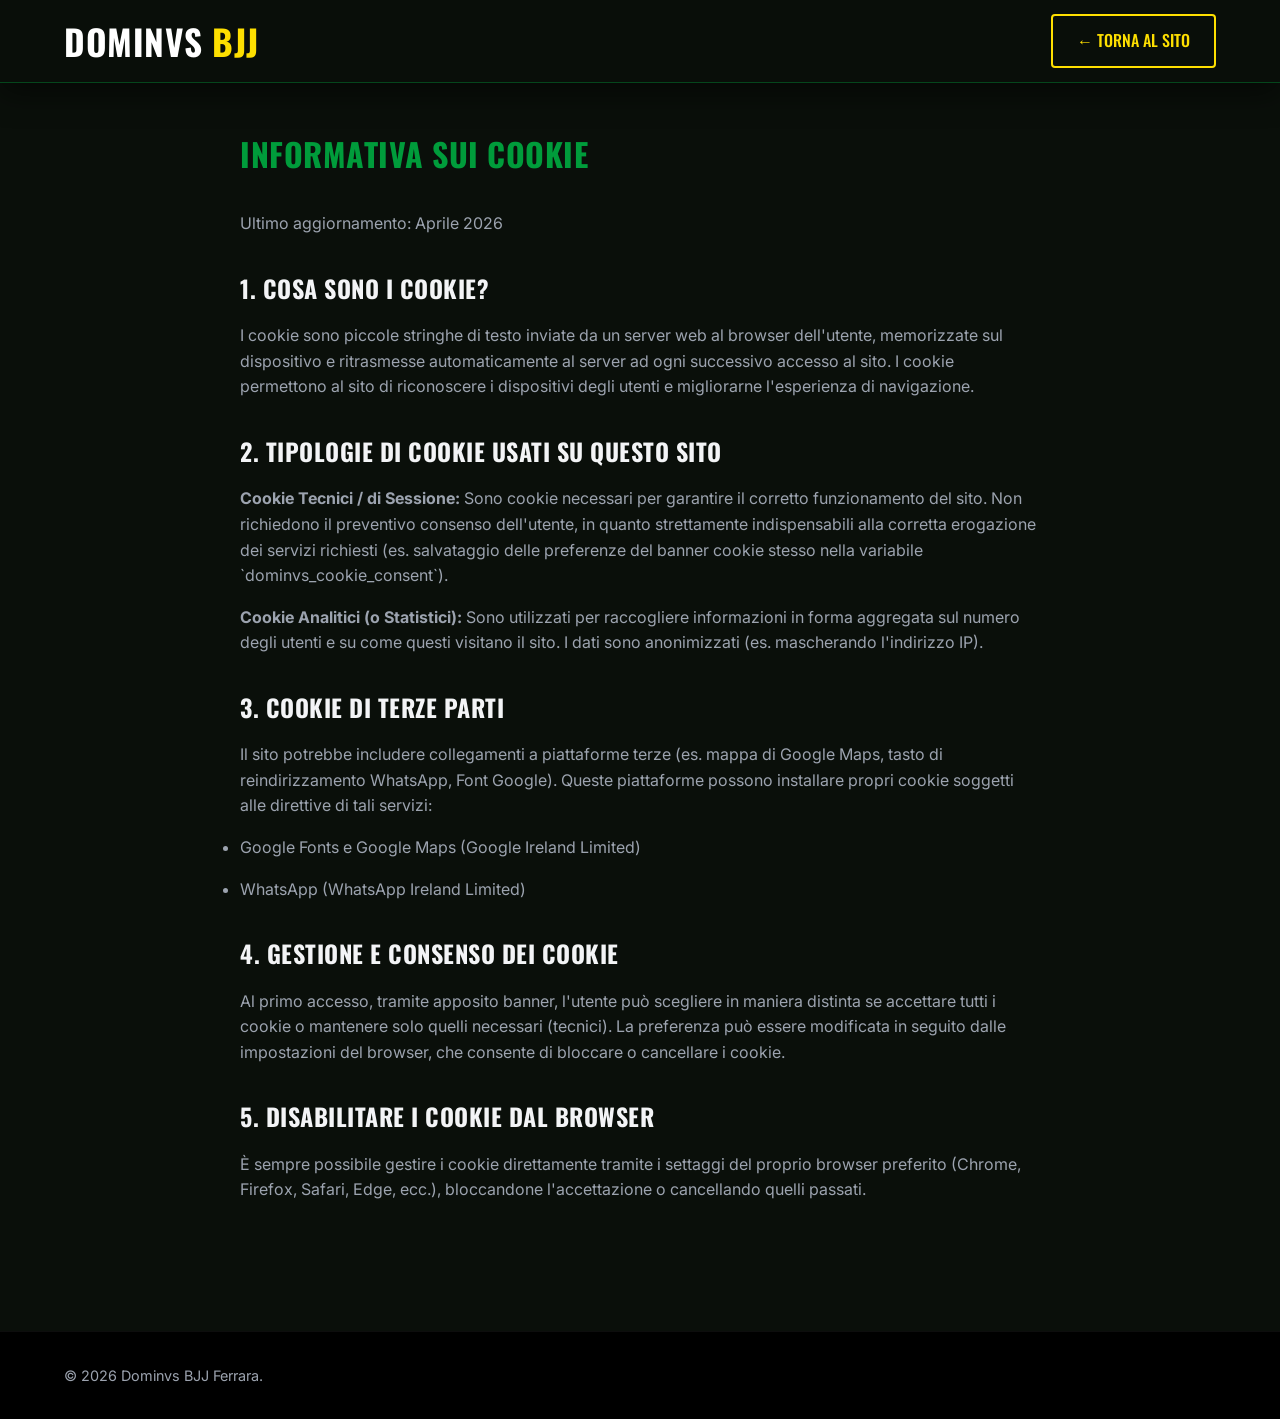
<file: cookie-policy.html>
<!DOCTYPE html>
<html lang="it">
<head>
    <meta charset="UTF-8">
    <meta name="viewport" content="width=device-width, initial-scale=1.0">
    <title>Cookie Policy | Dominvs BJJ Ferrara</title>
    <meta name="robots" content="noindex, nofollow">
    <link href="https://fonts.googleapis.com/css2?family=Inter:wght@400;500;600&family=Oswald:wght@500;700&display=swap" rel="stylesheet">
    <link rel="stylesheet" href="css/style.css">
    <style>
        .policy-content {
            padding: 8rem 0 4rem;
            max-width: 800px;
            margin: 0 auto;
        }
        .policy-content h1 {
            margin-bottom: 2rem;
            color: var(--color-accent);
        }
        .policy-content h2 {
            margin-top: 2rem;
            margin-bottom: 1rem;
            font-size: 1.5rem;
        }
        .policy-content p, .policy-content li {
            margin-bottom: 1rem;
            color: var(--color-text-muted);
        }
    </style>
</head>
<body>
    <header class="navbar scrolled">
        <div class="container nav-content">
            <a href="index.html" class="logo">DOMINVS <span>BJJ</span></a>
            <a href="index.html" class="btn btn-outline">&larr; Torna al sito</a>
        </div>
    </header>

    <div class="container policy-content">
        <h1>Informativa sui Cookie</h1>
        <p>Ultimo aggiornamento: Aprile 2026</p>
        
        <h2>1. Cosa sono i Cookie?</h2>
        <p>I cookie sono piccole stringhe di testo inviate da un server web al browser dell'utente, memorizzate sul dispositivo e ritrasmesse automaticamente al server ad ogni successivo accesso al sito. I cookie permettono al sito di riconoscere i dispositivi degli utenti e migliorarne l'esperienza di navigazione.</p>

        <h2>2. Tipologie di Cookie usati su questo sito</h2>
        <p><strong>Cookie Tecnici / di Sessione:</strong> Sono cookie necessari per garantire il corretto funzionamento del sito. Non richiedono il preventivo consenso dell'utente, in quanto strettamente indispensabili alla corretta erogazione dei servizi richiesti (es. salvataggio delle preferenze del banner cookie stesso nella variabile `dominvs_cookie_consent`).</p>
        
        <p><strong>Cookie Analitici (o Statistici):</strong> Sono utilizzati per raccogliere informazioni in forma aggregata sul numero degli utenti e su come questi visitano il sito. I dati sono anonimizzati (es. mascherando l'indirizzo IP).</p>

        <h2>3. Cookie di Terze Parti</h2>
        <p>Il sito potrebbe includere collegamenti a piattaforme terze (es. mappa di Google Maps, tasto di reindirizzamento WhatsApp, Font Google). Queste piattaforme possono installare propri cookie soggetti alle direttive di tali servizi:</p>
        <ul>
            <li>Google Fonts e Google Maps (Google Ireland Limited)</li>
            <li>WhatsApp (WhatsApp Ireland Limited)</li>
        </ul>

        <h2>4. Gestione e Consenso dei Cookie</h2>
        <p>Al primo accesso, tramite apposito banner, l'utente può scegliere in maniera distinta se accettare tutti i cookie o mantenere solo quelli necessari (tecnici). La preferenza può essere modificata in seguito dalle impostazioni del browser, che consente di bloccare o cancellare i cookie.</p>

        <h2>5. Disabilitare i Cookie dal Browser</h2>
        <p>È sempre possibile gestire i cookie direttamente tramite i settaggi del proprio browser preferito (Chrome, Firefox, Safari, Edge, ecc.), bloccandone l'accettazione o cancellando quelli passati.</p>
    </div>

    <footer class="footer mt-5">
        <div class="container">
            <div class="footer-bottom">
                <p>&copy; 2026 Dominvs BJJ Ferrara.</p>
            </div>
        </div>
    </footer>
</body>
</html>
</file>
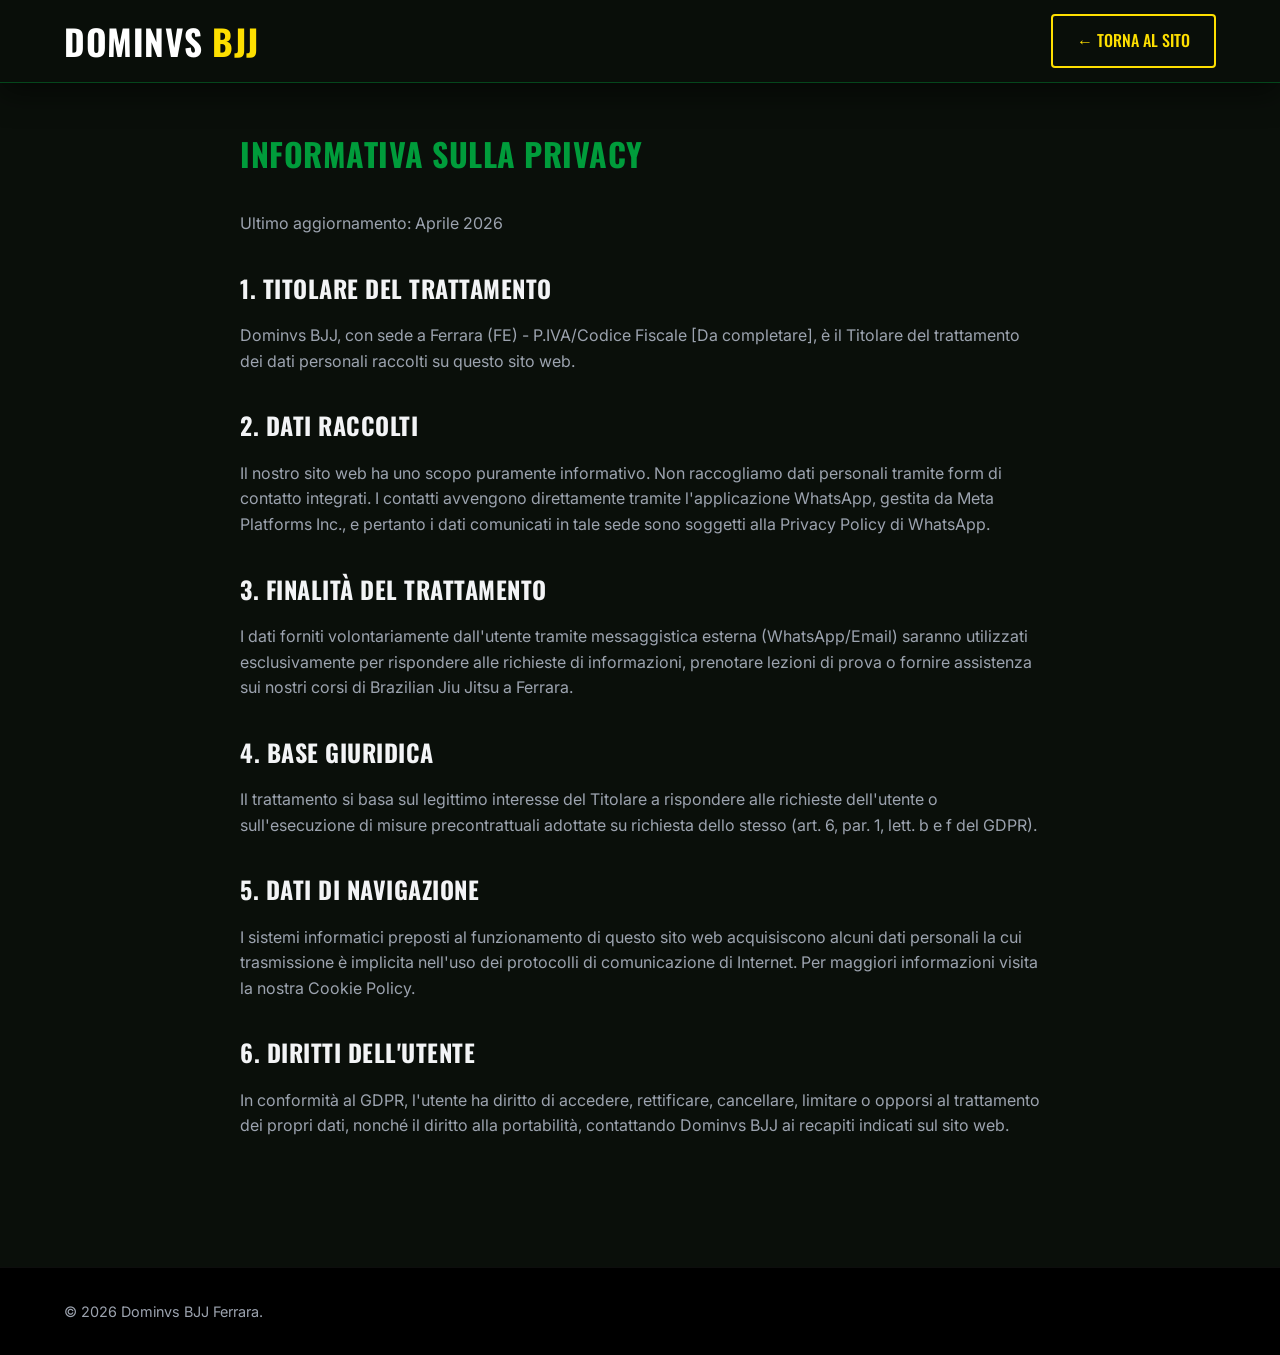
<file: privacy-policy.html>
<!DOCTYPE html>
<html lang="it">
<head>
    <meta charset="UTF-8">
    <meta name="viewport" content="width=device-width, initial-scale=1.0">
    <title>Privacy Policy | Dominvs BJJ Ferrara</title>
    <meta name="robots" content="noindex, nofollow">
    <link href="https://fonts.googleapis.com/css2?family=Inter:wght@400;500;600&family=Oswald:wght@500;700&display=swap" rel="stylesheet">
    <link rel="stylesheet" href="css/style.css">
    <style>
        .policy-content {
            padding: 8rem 0 4rem;
            max-width: 800px;
            margin: 0 auto;
        }
        .policy-content h1 {
            margin-bottom: 2rem;
            color: var(--color-accent);
        }
        .policy-content h2 {
            margin-top: 2rem;
            margin-bottom: 1rem;
            font-size: 1.5rem;
        }
        .policy-content p, .policy-content li {
            margin-bottom: 1rem;
            color: var(--color-text-muted);
        }
    </style>
</head>
<body>
    <header class="navbar scrolled">
        <div class="container nav-content">
            <a href="index.html" class="logo">DOMINVS <span>BJJ</span></a>
            <a href="index.html" class="btn btn-outline">&larr; Torna al sito</a>
        </div>
    </header>

    <div class="container policy-content">
        <h1>Informativa sulla Privacy</h1>
        <p>Ultimo aggiornamento: Aprile 2026</p>
        
        <h2>1. Titolare del Trattamento</h2>
        <p>Dominvs BJJ, con sede a Ferrara (FE) - P.IVA/Codice Fiscale [Da completare], è il Titolare del trattamento dei dati personali raccolti su questo sito web.</p>
        
        <h2>2. Dati Raccolti</h2>
        <p>Il nostro sito web ha uno scopo puramente informativo. Non raccogliamo dati personali tramite form di contatto integrati. I contatti avvengono direttamente tramite l'applicazione WhatsApp, gestita da Meta Platforms Inc., e pertanto i dati comunicati in tale sede sono soggetti alla Privacy Policy di WhatsApp.</p>
        
        <h2>3. Finalità del Trattamento</h2>
        <p>I dati forniti volontariamente dall'utente tramite messaggistica esterna (WhatsApp/Email) saranno utilizzati esclusivamente per rispondere alle richieste di informazioni, prenotare lezioni di prova o fornire assistenza sui nostri corsi di Brazilian Jiu Jitsu a Ferrara.</p>
        
        <h2>4. Base Giuridica</h2>
        <p>Il trattamento si basa sul legittimo interesse del Titolare a rispondere alle richieste dell'utente o sull'esecuzione di misure precontrattuali adottate su richiesta dello stesso (art. 6, par. 1, lett. b e f del GDPR).</p>
        
        <h2>5. Dati di Navigazione</h2>
        <p>I sistemi informatici preposti al funzionamento di questo sito web acquisiscono alcuni dati personali la cui trasmissione è implicita nell'uso dei protocolli di comunicazione di Internet. Per maggiori informazioni visita la nostra <a href="cookie-policy.html">Cookie Policy</a>.</p>
        
        <h2>6. Diritti dell'Utente</h2>
        <p>In conformità al GDPR, l'utente ha diritto di accedere, rettificare, cancellare, limitare o opporsi al trattamento dei propri dati, nonché il diritto alla portabilità, contattando Dominvs BJJ ai recapiti indicati sul sito web.</p>
    </div>

    <footer class="footer mt-5">
        <div class="container">
            <div class="footer-bottom">
                <p>&copy; 2026 Dominvs BJJ Ferrara.</p>
            </div>
        </div>
    </footer>
</body>
</html>
</file>
<file: css/style.css>
:root {
  /* Colors - Premium Martial Arts Theme (Brazil Edition) */
  --color-bg-dark: #0a0f0a; /* Dark green tint background */
  --color-bg-surface: #121a12;
  --color-bg-surface-light: #1b261b;
  --color-text-main: #f3f4f6;
  --color-text-muted: #9ca3af;
  
  --color-accent: #009c3b; /* Brazil Green */
  --color-accent-hover: #00b043;
  --color-gold: #fedf00; /* Brazil Yellow/Gold */
  --color-blue: #002776; /* Brazil Deep Blue */
  
  --color-white: #ffffff;
  --color-black: #000000;
  
  /* Typography */
  --font-main: 'Inter', sans-serif;
  --font-heading: 'Oswald', sans-serif;
  
  /* Spacing */
  --spacing-sm: 0.5rem;
  --spacing-md: 1.5rem;
  --spacing-lg: 3rem;
  --spacing-xl: 5rem;
  
  /* Transitions */
  --transition-fast: 0.2s ease;
  --transition-normal: 0.3s cubic-bezier(0.4, 0, 0.2, 1);
  --transition-slow: 0.8s cubic-bezier(0.16, 1, 0.3, 1);
}

* {
  margin: 0;
  padding: 0;
  box-sizing: border-box;
}

html {
  scroll-behavior: smooth;
}

body {
  font-family: var(--font-main);
  background-color: var(--color-bg-dark);
  color: var(--color-text-main);
  line-height: 1.6;
  overflow-x: hidden;
}

h1, h2, h3, h4, .logo {
  font-family: var(--font-heading);
  text-transform: uppercase;
  letter-spacing: 0.5px;
}

a {
  text-decoration: none;
  color: inherit;
}

.container {
  width: 100%;
  max-width: 1200px;
  margin: 0 auto;
  padding: 0 1.5rem;
}

.text-center { text-align: center; }
.mt-2 { margin-top: 1rem; }
.mt-4 { margin-top: 2rem; }
.mt-5 { margin-top: 3rem; }

/* ==================================
   BUTTONS & CTAs
   ================================== */
.btn {
  display: inline-flex;
  align-items: center;
  justify-content: center;
  gap: 0.5rem;
  font-family: var(--font-heading);
  font-weight: 500;
  text-transform: uppercase;
  padding: 0.75rem 1.5rem;
  border-radius: 4px;
  cursor: pointer;
  transition: all var(--transition-normal);
  border: none;
  font-size: 1rem;
}

.btn-primary {
  background-color: var(--color-accent);
  color: var(--color-white);
  box-shadow: 0 4px 15px rgba(0, 156, 59, 0.3);
}

.btn-primary:hover {
  background-color: var(--color-accent-hover);
  transform: translateY(-3px);
  box-shadow: 0 8px 25px rgba(0, 176, 67, 0.4);
}

.btn-outline {
  background-color: transparent;
  color: var(--color-gold);
  border: 2px solid var(--color-gold);
}

.btn-outline:hover {
  background-color: var(--color-gold);
  color: var(--color-bg-dark);
  transform: translateY(-3px);
  box-shadow: 0 4px 15px rgba(254, 223, 0, 0.3);
}

.btn-large {
  padding: 1rem 2rem;
  font-size: 1.125rem;
}

.btn-huge {
  padding: 1.25rem 2.5rem;
  font-size: 1.3rem;
  border-radius: 50px;
}

/* ==================================
   NAVBAR
   ================================== */
.navbar {
  position: fixed;
  top: 0;
  left: 0;
  width: 100%;
  z-index: 1000;
  padding: 1.5rem 0;
  transition: all 0.4s cubic-bezier(0.4, 0, 0.2, 1);
  background: transparent;
}

.navbar.scrolled {
  background: rgba(10, 15, 10, 0.85); /* Effetto glass */
  backdrop-filter: blur(12px);
  -webkit-backdrop-filter: blur(12px);
  padding: 0.8rem 0;
  box-shadow: 0 10px 30px rgba(0, 0, 0, 0.5);
  border-bottom: 1px solid rgba(0, 156, 59, 0.4);
}

.nav-content {
  display: flex;
  justify-content: space-between;
  align-items: center;
}

.logo {
  font-size: 2.2rem;
  font-weight: 700;
  color: var(--color-white);
  position: relative;
  z-index: 1010;
}

.logo span {
  color: var(--color-gold);
}

.logo-img {
  width: 45px;
  height: 45px;
  object-fit: cover;
  flex-shrink: 0;
  margin-right: 12px;
  border-radius: 50%;
  border: 2px solid var(--color-gold);
}

.logo-img-large {
  width: 100px;
  height: 100px;
  object-fit: cover;
  flex-shrink: 0;
  margin-bottom: 20px;
  border-radius: 50%;
  border: 3px solid var(--color-gold);
}

.d-flex { display: flex; }
.align-items-center { align-items: center; }

.nav-right {
  display: flex;
  align-items: center;
}

.nav-links {
  display: flex;
  gap: 2rem;
  align-items: center;
  margin-right: 2rem;
}

.nav-link {
  font-weight: 500;
  font-size: 1.05rem;
  position: relative;
  transition: color var(--transition-fast);
}

.nav-link::after {
  content: '';
  position: absolute;
  bottom: -4px;
  left: 0;
  width: 0%;
  height: 2px;
  background-color: var(--color-gold);
  transition: width var(--transition-normal);
  border-radius: 2px;
}

.nav-link:hover {
  color: var(--color-white);
}

.nav-link:hover::after {
  width: 100%;
}

.menu-toggle {
  display: none;
  background: transparent;
  border: none;
  color: var(--color-white);
  cursor: pointer;
  z-index: 1010;
  width: 30px;
  height: 24px;
  position: relative;
}

/* Hamburger Animato */
.hamburger, .hamburger::before, .hamburger::after {
  display: block;
  width: 100%;
  height: 2px;
  background-color: var(--color-white);
  position: absolute;
  transition: transform 0.3s ease, top 0.3s ease, background-color 0.3s ease;
  border-radius: 2px;
}

.hamburger {
  top: 50%;
  transform: translateY(-50%);
}

.hamburger::before {
  content: '';
  top: -8px;
}

.hamburger::after {
  content: '';
  top: 8px;
}

.menu-toggle.active .hamburger {
  background-color: transparent;
}

.menu-toggle.active .hamburger::before {
  top: 0;
  transform: rotate(45deg);
}

.menu-toggle.active .hamburger::after {
  top: 0;
  transform: rotate(-45deg);
}

.btn-nav {
  padding: 0.6rem 1.4rem;
  background: linear-gradient(135deg, #25D366, #128C7E);
  color: white;
  border-radius: 50px;
  font-family: var(--font-heading);
  text-transform: uppercase;
  font-size: 0.95rem;
  letter-spacing: 0.5px;
  margin-left: 1rem;
  border: none;
  box-shadow: 0 4px 15px rgba(37, 211, 102, 0.3);
}

.btn-nav:hover {
  transform: translateY(-2px) scale(1.02);
  box-shadow: 0 6px 20px rgba(37, 211, 102, 0.4);
}

/* Elementi Solo Mobile nascosti di default */
.nav-overlay {
  display: none;
}
.nav-header-mobile {
  display: none;
}
.nav-mobile-cta {
  display: none;
}

/* ==================================
   HERO SECTION
   ================================== */
.hero {
  position: relative;
  height: 100vh;
  min-height: 600px;
  display: flex;
  align-items: center;
  justify-content: center;
  text-align: center;
  padding-top: 5rem;
  overflow: hidden;
}

.hero-bg {
  position: absolute;
  top: 0;
  left: 0;
  width: 100%;
  height: 100%;
  background-size: cover;
  background-position: center;
  z-index: -2;
  transform: scale(1.05);
  animation: bgZoom 20s infinite alternate linear;
  background-color: #002776; /* Dark blue fallback */
}

@keyframes bgZoom {
  0% { transform: scale(1.05); }
  100% { transform: scale(1.15); }
}

.hero-overlay {
  position: absolute;
  top: 0;
  left: 0;
  width: 100%;
  height: 100%;
  background: linear-gradient(0deg, var(--color-bg-dark) 0%, rgba(0, 39, 118, 0.5) 50%, rgba(10, 15, 10, 0.8) 100%);
  z-index: -1;
}

.badge {
  display: inline-block;
  background: rgba(254, 223, 0, 0.15);
  color: var(--color-gold);
  padding: 0.3rem 1rem;
  border-radius: 50px;
  border: 1px solid rgba(254, 223, 0, 0.4);
  font-size: 0.85rem;
  font-weight: 600;
  text-transform: uppercase;
  letter-spacing: 1px;
  margin-bottom: 1.5rem;
}

.hero-title {
  font-size: clamp(3rem, 6vw, 5rem);
  line-height: 1.1;
  margin-bottom: 1.5rem;
  text-shadow: 0 4px 20px rgba(0,0,0,0.7);
  color: var(--color-white);
}

.hero-subtitle {
  font-size: clamp(1.1rem, 2vw, 1.3rem);
  color: #e5e7eb;
  max-width: 600px;
  margin: 0 auto 2.5rem;
}

.hero-cta {
  display: flex;
  gap: 1rem;
  justify-content: center;
  flex-wrap: wrap;
}

/* ==================================
   FEATURES (Perché Noi)
   ================================== */
.features {
  padding: var(--spacing-xl) 0;
}

.section-title {
  font-size: 2.5rem;
  margin-bottom: 1rem;
}

.section-subtitle {
  display: block;
  color: var(--color-gold);
  font-weight: 600;
  text-transform: uppercase;
  font-family: var(--font-heading);
  letter-spacing: 2px;
  margin-bottom: 0.5rem;
}

.section-description {
  color: var(--color-text-muted);
  max-width: 600px;
  margin: 0 auto var(--spacing-lg);
}

.grid {
  display: grid;
  gap: 2rem;
}

.features-grid {
  grid-template-columns: repeat(auto-fit, minmax(250px, 1fr));
  margin-top: var(--spacing-lg);
}

.feature-card {
  background: var(--color-bg-surface);
  padding: 2.5rem 2rem;
  border-radius: 12px;
  border: 1px solid rgba(255,255,255,0.02);
  border-bottom: 3px solid transparent;
  transition: all var(--transition-normal);
  text-align: center;
}

.feature-card:hover {
  transform: translateY(-10px);
  border-color: rgba(254, 223, 0, 0.3);
  border-bottom: 3px solid var(--color-accent);
  box-shadow: 0 10px 30px rgba(0,0,0,0.5);
  background: var(--color-bg-surface-light);
}

.feature-icon {
  font-size: 2.5rem;
  color: var(--color-gold);
  margin-bottom: 1.5rem;
  display: inline-block;
}

.feature-card h3 {
  font-size: 1.5rem;
  margin-bottom: 1rem;
}

.feature-card p {
  color: var(--color-text-muted);
  font-size: 0.95rem;
}

/* ==================================
   MASTER SECTION
   ================================== */
.master-section {
  padding: var(--spacing-xl) 0;
  background-color: #0f140f;
}

.master-wrapper {
  border: 3px solid var(--color-gold) !important;
  border-radius: 8px !important;
  box-shadow: 0 15px 40px rgba(254, 223, 0, 0.15) !important;
}

.master-wrapper .image-placeholder {
  background-position: top center;
}

ul.course-features {
  list-style: none;
}

ul.course-features li {
  margin-bottom: 0.75rem;
  font-size: 1.05rem;
  display: flex;
  align-items: center;
  gap: 0.75rem;
}

ul.course-features i {
  color: var(--color-gold);
  font-size: 1.2rem;
}

/* ==================================
   ABOUT BJJ
   ================================== */
.about-bjj {
  padding: var(--spacing-xl) 0;
  background-color: var(--color-bg-dark);
}

.about-grid {
  display: grid;
  grid-template-columns: 1fr 1fr;
  gap: 4rem;
  align-items: center;
}

.about-text p {
  margin-bottom: 1.5rem;
  font-size: 1.05rem;
}

.lead {
  font-size: 1.25rem !important;
  color: var(--color-white);
}

.image-wrapper {
  position: relative;
  border-radius: 16px;
  overflow: hidden;
  box-shadow: 0 20px 40px rgba(0,0,0,0.4);
}

.image-wrapper::after {
  content: '';
  position: absolute;
  top: 0; left: 0; right: 0; bottom: 0;
  border: 1px solid rgba(255,255,255,0.05);
  border-radius: 16px;
  pointer-events: none;
}

.image-placeholder {
  width: 100%;
  padding-bottom: 65%; /* Aspect ratio orizzontale non distruttivo */
  background-color: var(--color-bg-surface);
  background-size: cover;
  background-position: center;
  position: relative;
  display: flex;
  align-items: center;
  justify-content: center;
  transition: transform var(--transition-slow);
}

.image-wrapper:hover .image-placeholder {
  transform: scale(1.05);
}

.placeholder-text {
  position: absolute;
  top: 50%;
  left: 50%;
  transform: translate(-50%, -50%);
  background: rgba(0,0,0,0.7);
  padding: 0.5rem 1rem;
  border-radius: 4px;
  font-size: 0.8rem;
  color: #fff;
  border: 1px dashed rgba(255,255,255,0.3);
}

/* ==================================
   COURSES
   ================================== */
.courses-section {
  padding: var(--spacing-xl) 0;
  background-color: #0f140f;
}

.courses-grid {
  grid-template-columns: repeat(auto-fit, minmax(320px, 1fr));
  margin-top: 3rem;
}

.course-card {
  background: var(--color-bg-surface);
  border-radius: 16px;
  overflow: hidden;
  border: 1px solid rgba(255,255,255,0.05);
  transition: all var(--transition-normal);
}

.course-card:hover {
  transform: translateY(-10px);
  box-shadow: 0 15px 30px rgba(0,0,0,0.4);
  border-color: rgba(254, 223, 0, 0.4);
}

.course-img {
  height: 280px;
  background-color: #1b261b;
  background-size: cover;
  background-position: top center;
  position: relative;
  border-bottom: 3px solid var(--color-accent);
}

.course-content {
  padding: 2rem;
}

.course-level {
  display: inline-block;
  padding: 0.25rem 0.75rem;
  background: rgba(0, 156, 59, 0.2);
  color: var(--color-gold);
  font-size: 0.8rem;
  border-radius: 50px;
  margin-bottom: 1rem;
  font-weight: 600;
  text-transform: uppercase;
}

.course-header-meta {
  display: flex;
  align-items: center;
  justify-content: space-between;
  gap: 0.5rem;
  margin-bottom: 1rem;
  flex-wrap: wrap;
}

.course-header-meta .course-level {
  margin-bottom: 0;
}

.location-pill {
  display: inline-flex;
  align-items: center;
  gap: 0.35rem;
  padding: 0.25rem 0.65rem;
  background: rgba(229, 62, 62, 0.18);
  border: 1px solid rgba(229, 62, 62, 0.4);
  color: #ff6b6b;
  font-size: 0.75rem;
  border-radius: 50px;
  font-weight: 600;
  text-transform: uppercase;
}

.course-tag-location {
  position: absolute;
  top: 0.75rem;
  right: 0.75rem;
  background: rgba(217, 4, 41, 0.9);
  color: #ffffff;
  padding: 0.3rem 0.7rem;
  border-radius: 4px;
  font-size: 0.75rem;
  font-weight: 700;
  letter-spacing: 0.5px;
  text-transform: uppercase;
  backdrop-filter: blur(4px);
  box-shadow: 0 4px 10px rgba(0, 0, 0, 0.4);
}

.course-card h3 {
  font-size: 1.5rem;
  margin-bottom: 1rem;
}

.course-card p {
  color: var(--color-text-muted);
  margin-bottom: 1.5rem;
  min-height: 72px;
}

.course-features {
  list-style: none;
}

.course-features li {
  margin-bottom: 0.5rem;
  font-size: 0.95rem;
  display: flex;
  align-items: center;
  gap: 0.5rem;
}

.course-features i {
  color: var(--color-accent);
  font-size: 0.8rem;
}

/* ==================================
   TESTIMONIALS
   ================================== */
.testimonials {
  padding: var(--spacing-xl) 0;
  background-color: var(--color-bg-dark);
}

.testimonials-grid {
  grid-template-columns: repeat(auto-fit, minmax(300px, 1fr));
  margin-top: 3rem;
}

.testimonial-card {
  background: var(--color-bg-surface);
  padding: 2rem;
  border-radius: 12px;
  border-left: 4px solid var(--color-gold);
  position: relative;
}

.testimonial-card::after {
  content: '"';
  position: absolute;
  top: 10px;
  right: 20px;
  font-size: 5rem;
  color: rgba(255,255,255,0.03);
  font-family: serif;
}

.stars {
  color: var(--color-gold);
  margin-bottom: 1rem;
  font-size: 1.2rem;
}

.review-text {
  font-size: 1.1rem;
  font-style: italic;
  margin-bottom: 1.5rem;
  color: var(--color-white);
  position: relative;
  z-index: 1;
}

.reviewer {
  font-weight: 600;
  color: var(--color-accent);
  font-family: var(--font-heading);
  letter-spacing: 1px;
}

/* ==================================
   CTA / PROVA GRATUITA
   ================================== */
.cta-section {
  padding: 6rem 0;
  background: linear-gradient(135deg, var(--color-blue) 0%, #001235 100%);
  position: relative;
  overflow: hidden;
  border-top: 2px solid var(--color-gold);
  border-bottom: 2px solid var(--color-accent);
}

.cta-section::before {
  content: '';
  position: absolute;
  top: 0; left: 0; width: 100%; height: 100%;
  background: url('[data-uri]') repeat;
  opacity: 0.3;
}

.cta-title {
  font-size: clamp(2.5rem, 4vw, 3.5rem);
  margin-bottom: 1rem;
  color: var(--color-white);
}

.cta-subtitle {
  font-size: 1.2rem;
  margin-bottom: 2.5rem;
  color: rgba(255,255,255,0.9);
}

.pulse {
  animation: pulse 2s infinite;
}

@keyframes pulse {
  0% { transform: scale(1); box-shadow: 0 0 0 0 rgba(37, 211, 102, 0.7); }
  70% { transform: scale(1.05); box-shadow: 0 0 0 15px rgba(37, 211, 102, 0); }
  100% { transform: scale(1); box-shadow: 0 0 0 0 rgba(37, 211, 102, 0); }
}

.cta-section .btn-primary {
  background-color: #25D366; /* Wa Green */
  color: white;
  box-shadow: 0 10px 20px rgba(0,0,0,0.4);
}

.cta-section .btn-primary:hover {
  background-color: #128C7E;
}

.small-disclaimer {
  font-size: 0.85rem;
  color: rgba(255,255,255,0.7);
}

/* ==================================
   CONTACT SECTION
   ================================== */
.contact {
  padding: var(--spacing-xl) 0;
  background-color: #0f140f;
}

.contact-grid {
  display: grid;
  grid-template-columns: 1fr 1fr;
  gap: 4rem;
}

.contact-details {
  list-style: none;
  margin-top: 2rem;
}

.contact-details li {
  display: flex;
  gap: 1.5rem;
  margin-bottom: 2rem;
}

.icon-wrap {
  width: 50px;
  height: 50px;
  background: rgba(0, 156, 59, 0.1);
  border-radius: 50%;
  display: flex;
  align-items: center;
  justify-content: center;
  color: var(--color-accent);
  font-size: 1.25rem;
  flex-shrink: 0;
}

.contact-details strong {
  display: block;
  font-size: 1.1rem;
  margin-bottom: 0.5rem;
  color: var(--color-white);
}

.contact-details p {
  color: var(--color-text-muted);
}

.contact-details a {
  color: var(--color-gold);
  transition: color var(--transition-fast);
}

.contact-details a:hover {
  color: var(--color-white);
}

.social-links {
  display: flex;
  gap: 1rem;
}

.social-links a {
  width: 40px;
  height: 40px;
  border-radius: 50%;
  background: var(--color-bg-surface);
  display: flex;
  align-items: center;
  justify-content: center;
  transition: all var(--transition-fast);
  border: 1px solid rgba(255,255,255,0.05);
}

.social-links a:hover {
  background: var(--color-blue);
  color: var(--color-white);
  transform: translateY(-3px);
  border-color: var(--color-gold);
}

/* ==================================
   FOOTER
   ================================== */
.footer {
  background: #000;
  padding: 2rem 0;
  border-top: 1px solid rgba(255,255,255,0.05);
}

.footer-bottom {
  display: flex;
  justify-content: space-between;
  align-items: center;
  color: var(--color-text-muted);
  font-size: 0.9rem;
  flex-wrap: wrap;
  gap: 1rem;
}

.footer-links {
  display: flex;
  gap: 1.5rem;
}

.footer-links a:hover {
  color: var(--color-white);
  text-decoration: underline;
}

/* ==================================
   COOKIE BANNER
   ================================== */
.cookie-banner {
  position: fixed;
  bottom: 0;
  left: 0;
  width: 100%;
  background: rgba(10, 15, 10, 0.98);
  border-top: 2px solid var(--color-accent);
  padding: 1.5rem;
  z-index: 9999;
  box-shadow: 0 -10px 30px rgba(0,0,0,0.5);
}

.cookie-content {
  max-width: 1000px;
  margin: 0 auto;
  display: flex;
  flex-direction: column;
  gap: 1rem;
}

.cookie-content h4 {
  font-size: 1.2rem;
  color: var(--color-white);
}

.cookie-content p {
  font-size: 0.9rem;
  color: var(--color-text-muted);
}

.cookie-content a {
  color: var(--color-gold);
  text-decoration: underline;
}

.cookie-buttons {
  display: flex;
  gap: 1rem;
  margin-top: 0.5rem;
}

@media (min-width: 768px) {
  .cookie-content {
    flex-direction: row;
    align-items: center;
    justify-content: space-between;
  }
  .cookie-content p {
    flex: 1;
    margin: 0 2rem;
  }
}

/* ==================================
   ANIMATIONS (Scroll Reveal)
   ================================== */
.reveal {
  opacity: 0;
  transform: translateY(30px);
  transition: all var(--transition-slow);
}

.reveal.active {
  opacity: 1;
  transform: translateY(0);
}

/* ==================================
   RESPONSIVE
   ================================== */
@media (max-width: 992px) {
  .about-grid, .contact-grid {
    grid-template-columns: 1fr;
    gap: 3rem;
  }
  
  .image-wrapper {
    order: -1;
  }
  
  .hero-title {
    font-size: 3.5rem;
  }
}

@media (max-width: 768px) {
  .desktop-only {
    display: none;
  }
  
  .menu-toggle {
    display: block;
  }
  
  .nav-overlay {
    display: block;
    position: fixed;
    top: 0;
    left: 0;
    width: 100%;
    height: 100vh;
    background: rgba(0, 0, 0, 0.6);
    backdrop-filter: blur(4px);
    z-index: 1005;
    opacity: 0;
    visibility: hidden;
    transition: all 0.4s ease;
  }

  .nav-overlay.active {
    opacity: 1;
    visibility: visible;
  }

  .nav-links {
    position: fixed;
    top: 0;
    right: -100%;
    width: 85%;
    max-width: 380px;
    height: 100vh;
    background: var(--color-bg-surface);
    border-left: 2px solid var(--color-accent);
    flex-direction: column;
    justify-content: flex-start;
    align-items: flex-start;
    padding: 2rem;
    gap: 1.5rem;
    z-index: 1015;
    transition: right 0.5s cubic-bezier(0.77, 0, 0.175, 1);
    box-shadow: -10px 0 30px rgba(0, 0, 0, 0.5);
    margin-right: 0;
    overflow-y: auto;
  }
  
  .nav-links.active {
    right: 0;
  }

  .nav-header-mobile {
    display: flex;
    justify-content: space-between;
    align-items: center;
    width: 100%;
    margin-bottom: 2rem;
    padding-bottom: 1rem;
    border-bottom: 1px solid rgba(255, 255, 255, 0.1);
  }

  .mobile-logo {
    font-size: 1.8rem;
  }

  .close-menu {
    background: transparent;
    border: none;
    color: var(--color-white);
    font-size: 1.5rem;
    cursor: pointer;
    transition: transform 0.3s;
  }

  .close-menu:hover {
    color: var(--color-gold);
    transform: rotate(90deg);
  }

  .nav-link {
    font-size: 1.25rem;
    width: 100%;
  }

  .nav-mobile-cta {
    display: block;
    width: 100%;
    margin-top: 2rem;
  }

  .nav-mobile-cta .btn {
    width: 100%;
    justify-content: center;
  }
  
  .hero-title {
    font-size: 2.8rem;
  }
  
  .features, .master-section, .about-bjj, .courses-section, .testimonials, .contact {
    padding: 4rem 0;
  }
  
  .cta-section {
    padding: 4rem 1.5rem;
  }
  
  .footer-bottom {
    flex-direction: column;
    text-align: center;
  }
}

/* ==================================
   INTRO CINEMATOGRAFICA
   Timeline (moltiplicata per --t):
   0.2s cintura bianca -> 0.7-2.2s azul/roxa/marrom/preta -> 2.2s gradi
   2.65s la cintura collassa -> 2.8s il logo atterra (onda d'urto + scintille)
   3.3s DOMINVS lettera per lettera -> ~4.9s apertura a sipario
   ================================== */
.intro {
  --t: 1;
  --belt-white: #f1efe9;
  --belt-blue: #1d4fc4;
  --belt-purple: #6b2d93;
  --belt-brown: #6e4122;
  --belt-black: #111111;
  position: fixed;
  inset: 0;
  z-index: 99999;
  overflow: hidden;
  display: grid;
  place-items: center;
  font-family: var(--font-heading);
  /* Failsafe: se il JS non parte, l'intro sparisce comunque */
  animation: introFailsafe 0.4s ease forwards calc(9s * var(--t));
}

.intro--fast { --t: 0.55; }

body.intro-active { overflow: hidden; }

/* Sipario: le due metà si aprono in uscita */
.intro-curtain {
  position: absolute;
  top: 0;
  bottom: 0;
  width: 50.5%;
  background: var(--color-bg-dark);
  transition: transform 1s cubic-bezier(0.77, 0, 0.175, 1);
}

.intro-curtain--left { left: 0; }
.intro-curtain--right { right: 0; }

.intro-curtain::after {
  content: '';
  position: absolute;
  top: 0;
  bottom: 0;
  width: 4px;
  opacity: 0;
  transition: opacity 0.2s ease;
}

.intro-curtain--left::after {
  right: 0;
  background: var(--color-accent);
  box-shadow: 0 0 25px 4px rgba(0, 156, 59, 0.8);
}

.intro-curtain--right::after {
  left: 0;
  background: var(--color-gold);
  box-shadow: 0 0 25px 4px rgba(254, 223, 0, 0.7);
}

/* Tatami in prospettiva */
.intro-tatami {
  position: absolute;
  left: -50%;
  right: -50%;
  top: 45%;
  bottom: -10%;
  background-image:
    linear-gradient(rgba(0, 156, 59, 0.22) 2px, transparent 2px),
    linear-gradient(90deg, rgba(0, 156, 59, 0.22) 2px, transparent 2px);
  background-size: 90px 90px;
  transform: perspective(500px) rotateX(62deg);
  transform-origin: center top;
  -webkit-mask-image: linear-gradient(to bottom, transparent 0%, #000 35%, #000 70%, transparent 100%);
  mask-image: linear-gradient(to bottom, transparent 0%, #000 35%, #000 70%, transparent 100%);
  opacity: 0;
  animation:
    introFadeIn calc(0.8s * var(--t)) ease forwards,
    tatamiScroll 3s linear infinite;
  transition: opacity 0.4s ease;
}

.intro-stage {
  position: relative;
  width: 100%;
  height: 100%;
  display: grid;
  grid-template: 100% / 100%;
  place-items: center;
  overflow: hidden;
  transition: opacity 0.45s ease, transform 0.6s ease, filter 0.45s ease;
}

.intro-stage > * { grid-area: 1 / 1; }

.intro-glow {
  /* Fuori dalla griglia: essendo più largo dello schermo la allargherebbe */
  position: absolute;
  top: 50%;
  left: 50%;
  width: min(700px, 140vw);
  height: min(700px, 140vw);
  margin: calc(min(700px, 140vw) / -2) 0 0 calc(min(700px, 140vw) / -2);
  border-radius: 50%;
  background:
    radial-gradient(circle at 40% 45%, rgba(0, 156, 59, 0.35), transparent 55%),
    radial-gradient(circle at 60% 55%, rgba(254, 223, 0, 0.18), transparent 55%);
  filter: blur(30px);
  opacity: 0;
  animation: glowIn calc(1s * var(--t)) ease forwards calc(2.8s * var(--t)),
             glowPulse 3s ease-in-out infinite calc(3.8s * var(--t));
}

/* ---------- Cintura ---------- */
.intro-belt-block {
  display: flex;
  flex-direction: column;
  align-items: center;
  gap: 1.4rem;
  animation: beltOut calc(0.35s * var(--t)) cubic-bezier(0.7, 0, 0.84, 0) forwards calc(2.65s * var(--t));
}

.intro-belt {
  position: relative;
  width: min(520px, 82vw);
  height: 34px;
  border-radius: 3px;
  background-color: var(--belt-white);
  box-shadow: 0 10px 30px rgba(0, 0, 0, 0.6);
  transform: scaleX(0);
  animation:
    beltDraw calc(0.5s * var(--t)) cubic-bezier(0.16, 1, 0.3, 1) forwards calc(0.2s * var(--t)),
    beltColors calc(1.5s * var(--t)) linear forwards calc(0.7s * var(--t));
}

/* Cuciture longitudinali tipiche della cintura */
.intro-belt::before {
  content: '';
  position: absolute;
  inset: 0;
  border-radius: inherit;
  background: repeating-linear-gradient(0deg,
      transparent 0 4px,
      rgba(0, 0, 0, 0.14) 4px 5px);
  pointer-events: none;
}

/* Lampo che attraversa la cintura ad ogni promozione */
.intro-belt::after {
  content: '';
  position: absolute;
  inset: 0;
  background: linear-gradient(100deg, transparent 30%, rgba(255, 255, 255, 0.55) 50%, transparent 70%);
  background-size: 250% 100%;
  background-position: 150% 0;
  mix-blend-mode: overlay;
  animation: beltSheen calc(0.3s * var(--t)) ease-out 5 calc(0.7s * var(--t));
}

/* Ponteira: nera, diventa rossa sulla cintura nera */
.intro-belt-bar {
  position: absolute;
  top: 0;
  bottom: 0;
  right: 9%;
  width: 22%;
  background: var(--belt-black);
  display: flex;
  justify-content: flex-end;
  gap: 7%;
  padding: 0 7%;
  animation: barColor calc(1.5s * var(--t)) linear forwards calc(0.7s * var(--t));
}

.intro-belt-bar span {
  width: 8%;
  height: 100%;
  background: #fff;
  transform: scaleY(0);
  animation: stripeIn calc(0.18s * var(--t)) cubic-bezier(0.34, 1.56, 0.64, 1) forwards calc((2.25s + var(--i) * 0.09s) * var(--t));
}

.intro-rank {
  position: relative;
  height: 1.6em;
  width: 12em;
  font-size: 1.05rem;
  letter-spacing: 0.5em;
  text-transform: uppercase;
  color: var(--color-gold);
}

.intro-rank span {
  position: absolute;
  inset: 0;
  text-align: center;
  padding-left: 0.5em;
  opacity: 0;
  animation: rankFlash calc(0.3s * var(--t)) ease forwards calc((0.7s + var(--i) * 0.3s) * var(--t));
}

.intro-rank span:last-child {
  color: #fff;
  animation-name: rankHold;
}

/* ---------- Impatto ---------- */
.intro-flash {
  width: 100%;
  height: 100%;
  background: radial-gradient(circle, rgba(255, 255, 255, 0.95) 0%, rgba(254, 223, 0, 0.4) 25%, transparent 60%);
  opacity: 0;
  pointer-events: none;
  animation: flash calc(0.6s * var(--t)) ease-out forwards calc(2.85s * var(--t));
}

/* ---------- Logo + titolo ---------- */
.intro-brand {
  display: flex;
  flex-direction: column;
  align-items: center;
  text-align: center;
  padding: 0 16px;
  animation: impactShake calc(0.4s * var(--t)) ease-out calc(3.05s * var(--t));
}

.intro-logo-wrap {
  position: relative;
  width: min(230px, 52vw);
  aspect-ratio: 1;
  margin-bottom: 1.6rem;
}

.intro-logo {
  position: relative;
  width: 100%;
  height: 100%;
  border-radius: 50%;
  overflow: hidden;
  box-shadow: 0 0 0 3px rgba(254, 223, 0, 0.9), 0 0 50px rgba(0, 156, 59, 0.6), 0 25px 60px rgba(0, 0, 0, 0.7);
  opacity: 0;
  transform: scale(2.6) rotate(-25deg);
  filter: blur(14px);
  animation: logoSlam calc(0.65s * var(--t)) cubic-bezier(0.2, 1.3, 0.4, 1) forwards calc(2.8s * var(--t));
}

.intro-logo img {
  width: 100%;
  height: 100%;
  display: block;
  object-fit: cover;
  transform: scale(1.04);
}

/* Riflesso metallico sul badge */
.intro-logo::after {
  content: '';
  position: absolute;
  inset: 0;
  background: linear-gradient(115deg, transparent 35%, rgba(255, 255, 255, 0.75) 50%, transparent 65%);
  transform: translateX(-120%);
  animation: logoShine calc(0.9s * var(--t)) ease-in-out forwards calc(3.55s * var(--t));
}

.intro-ring {
  position: absolute;
  inset: 0;
  border-radius: 50%;
  opacity: 0;
  pointer-events: none;
}

.intro-ring--green {
  border: 3px solid var(--color-accent);
  box-shadow: 0 0 20px rgba(0, 156, 59, 0.8);
  animation: shockwave calc(0.9s * var(--t)) cubic-bezier(0.1, 0.8, 0.3, 1) forwards calc(3.05s * var(--t));
}

.intro-ring--gold {
  border: 2px solid var(--color-gold);
  box-shadow: 0 0 20px rgba(254, 223, 0, 0.7);
  animation: shockwave calc(1.1s * var(--t)) cubic-bezier(0.1, 0.8, 0.3, 1) forwards calc(3.2s * var(--t));
}

.intro-orbit {
  position: absolute;
  inset: -16px;
  border-radius: 50%;
  border: 2px dashed rgba(254, 223, 0, 0.45);
  opacity: 0;
  animation:
    introFadeIn calc(0.6s * var(--t)) ease forwards calc(3.3s * var(--t)),
    orbitSpin 14s linear infinite;
}

.intro-orbit::before {
  content: '';
  position: absolute;
  top: -6px;
  left: 50%;
  width: 10px;
  height: 10px;
  margin-left: -5px;
  border-radius: 50%;
  background: var(--color-gold);
  box-shadow: 0 0 14px 3px rgba(254, 223, 0, 0.9);
}

.intro-sparks {
  position: absolute;
  inset: 0;
  pointer-events: none;
}

.intro-sparks i {
  position: absolute;
  top: 50%;
  left: 50%;
  width: 3px;
  height: var(--len, 22px);
  margin-left: -1.5px;
  border-radius: 3px;
  background: var(--c, var(--color-gold));
  box-shadow: 0 0 8px var(--c, var(--color-gold));
  opacity: 0;
  transform: rotate(var(--a)) translateY(0);
  animation: spark calc(0.75s * var(--t)) cubic-bezier(0.15, 0.8, 0.3, 1) forwards calc(3.02s * var(--t));
}

.intro-title {
  display: flex;
  justify-content: center;
  overflow: hidden;
  margin: 0;
  padding: 0.05em 0 0.05em 0.28em;
  font-size: clamp(2.6rem, 11vw, 4.6rem);
  font-weight: 700;
  line-height: 1.1;
  letter-spacing: 0.28em;
  color: #fff;
  text-shadow: 0 0 30px rgba(0, 156, 59, 0.55);
}

.intro-title span {
  display: inline-block;
  opacity: 0;
  transform: translateY(110%) skewY(8deg);
  animation: letterUp calc(0.6s * var(--t)) cubic-bezier(0.16, 1, 0.3, 1) forwards calc((3.3s + var(--i) * 0.06s) * var(--t));
}

.intro-sub {
  display: flex;
  align-items: center;
  gap: 0.9rem;
  margin: 0.6rem 0 0;
  font-size: clamp(0.8rem, 3.2vw, 1.05rem);
  font-weight: 500;
  letter-spacing: 0.35em;
  text-transform: uppercase;
  color: var(--color-gold);
  opacity: 0;
  animation: introFadeUp calc(0.6s * var(--t)) ease forwards calc(3.8s * var(--t));
}

.intro-rule {
  display: block;
  width: clamp(18px, 6vw, 48px);
  height: 2px;
  background: linear-gradient(90deg, var(--color-accent), var(--color-gold));
}

.intro-rule:last-child { transform: scaleX(-1); }

.intro-cities {
  margin: 0.5rem 0 0;
  font-family: var(--font-main);
  font-size: 0.8rem;
  letter-spacing: 0.3em;
  text-transform: uppercase;
  color: var(--color-text-muted);
  opacity: 0;
  animation: introFadeUp calc(0.6s * var(--t)) ease forwards calc(4s * var(--t));
}

.intro-skip {
  position: absolute;
  right: 20px;
  bottom: 20px;
  z-index: 2;
  padding: 0.55rem 1.1rem;
  border: 1px solid rgba(255, 255, 255, 0.25);
  border-radius: 50px;
  background: rgba(255, 255, 255, 0.06);
  color: var(--color-text-muted);
  font-family: var(--font-heading);
  font-size: 0.8rem;
  letter-spacing: 0.15em;
  text-transform: uppercase;
  cursor: pointer;
  opacity: 0;
  animation: introFadeIn 0.4s ease forwards calc(0.8s * var(--t));
  transition: color 0.2s ease, border-color 0.2s ease, background 0.2s ease;
}

.intro-skip:hover,
.intro-skip:focus-visible {
  color: var(--color-gold);
  border-color: var(--color-gold);
  background: rgba(254, 223, 0, 0.08);
}

/* ---------- Uscita a sipario ---------- */
.intro.intro--exit .intro-stage {
  opacity: 0;
  transform: scale(1.12);
  filter: blur(6px);
}

.intro.intro--exit .intro-tatami,
.intro.intro--exit .intro-skip {
  opacity: 0 !important;
}

.intro.intro--exit .intro-curtain::after { opacity: 1; }

.intro.intro--exit .intro-curtain--left {
  transform: translateX(-102%);
  transition-delay: 0.15s;
}

.intro.intro--exit .intro-curtain--right {
  transform: translateX(102%);
  transition-delay: 0.15s;
}

.intro.intro--exit { pointer-events: none; }

/* ---------- Keyframes ---------- */
@keyframes introFadeIn { to { opacity: 1; } }

@keyframes introFadeUp {
  from { opacity: 0; transform: translateY(14px); }
  to { opacity: 1; transform: translateY(0); }
}

@keyframes introFailsafe {
  to { opacity: 0; visibility: hidden; pointer-events: none; }
}

@keyframes tatamiScroll {
  from { background-position: 0 0; }
  to { background-position: 0 90px; }
}

@keyframes beltDraw {
  to { transform: scaleX(1); }
}

@keyframes beltColors {
  0%, 19.99% { background-color: var(--belt-white); }
  20%, 39.99% { background-color: var(--belt-blue); }
  40%, 59.99% { background-color: var(--belt-purple); }
  60%, 79.99% { background-color: var(--belt-brown); }
  80%, 100% { background-color: var(--belt-black); box-shadow: 0 0 0 1px rgba(254, 223, 0, 0.5), 0 0 35px rgba(254, 223, 0, 0.25), 0 10px 30px rgba(0, 0, 0, 0.6); }
}

@keyframes barColor {
  0%, 79.99% { background-color: var(--belt-black); }
  80%, 100% { background-color: #c8102e; }
}

@keyframes beltSheen {
  from { background-position: 150% 0; }
  to { background-position: -50% 0; }
}

@keyframes stripeIn {
  to { transform: scaleY(1); }
}

@keyframes rankFlash {
  0% { opacity: 0; transform: translateY(10px); }
  25%, 75% { opacity: 1; transform: translateY(0); }
  100% { opacity: 0; transform: translateY(-10px); }
}

@keyframes rankHold {
  0% { opacity: 0; transform: translateY(10px); }
  100% { opacity: 1; transform: translateY(0); }
}

@keyframes beltOut {
  0% { transform: scale(1); opacity: 1; }
  100% { transform: scaleX(0) scaleY(0.4); opacity: 0; }
}

@keyframes flash {
  0% { opacity: 0; transform: scale(0.3); }
  20% { opacity: 1; }
  100% { opacity: 0; transform: scale(1.6); }
}

@keyframes logoSlam {
  0% { opacity: 0; transform: scale(2.6) rotate(-25deg); filter: blur(14px); }
  60% { opacity: 1; filter: blur(0); }
  100% { opacity: 1; transform: scale(1) rotate(0deg); filter: blur(0); }
}

@keyframes logoShine {
  to { transform: translateX(120%); }
}

@keyframes shockwave {
  0% { opacity: 1; transform: scale(0.9); }
  100% { opacity: 0; transform: scale(2.4); }
}

@keyframes orbitSpin {
  to { transform: rotate(360deg); }
}

@keyframes spark {
  0% { opacity: 1; transform: rotate(var(--a)) translateY(calc(var(--r0, 100px) * -1)) scaleY(1); }
  100% { opacity: 0; transform: rotate(var(--a)) translateY(calc(var(--r1, 220px) * -1)) scaleY(0.2); }
}

@keyframes impactShake {
  0%, 100% { transform: translate(0, 0); }
  20% { transform: translate(-7px, 4px); }
  40% { transform: translate(6px, -5px); }
  60% { transform: translate(-4px, 3px); }
  80% { transform: translate(2px, -2px); }
}

@keyframes letterUp {
  to { opacity: 1; transform: translateY(0) skewY(0); }
}

@keyframes glowIn {
  from { opacity: 0; transform: scale(0.6); }
  to { opacity: 1; transform: scale(1); }
}

@keyframes glowPulse {
  0%, 100% { opacity: 1; transform: scale(1); }
  50% { opacity: 0.7; transform: scale(1.08); }
}

/* Chi preferisce meno movimento vede subito logo e titolo */
@media (prefers-reduced-motion: reduce) {
  .intro *,
  .intro *::before,
  .intro *::after {
    animation-duration: 0.01s !important;
    animation-delay: 0s !important;
    animation-iteration-count: 1 !important;
  }

  .intro-belt-block,
  .intro-sparks,
  .intro-ring,
  .intro-flash { display: none; }

  .intro-curtain { transition-duration: 0.3s; }
}

/* Stagger per la hero iniziale */
.hero-content .badge { opacity: 0; transform: translateY(30px); }
.hero-content .hero-title { opacity: 0; transform: translateY(30px); }
.hero-content .hero-subtitle { opacity: 0; transform: translateY(30px); }
.hero-content .hero-cta { opacity: 0; transform: translateY(30px); }

body.loaded .hero-content .badge {
  animation: slideFadeUp 0.8s ease forwards 0.4s;
}
body.loaded .hero-content .hero-title {
  animation: slideFadeUp 0.8s ease forwards 0.6s;
}
body.loaded .hero-content .hero-subtitle {
  animation: slideFadeUp 0.8s ease forwards 0.8s;
}
body.loaded .hero-content .hero-cta {
  animation: slideFadeUp 0.8s ease forwards 1.0s;
}

@keyframes slideFadeUp {
  to { opacity: 1; transform: translateY(0); }
}

/* ==================================
   PREMIUM SIDE PANEL (5k Feature)
   ================================== */
.side-panel-overlay {
  position: fixed;
  top: 0;
  left: 0;
  width: 100vw;
  height: 100vh;
  background: rgba(0, 0, 0, 0.6);
  backdrop-filter: blur(8px);
  -webkit-backdrop-filter: blur(8px);
  z-index: 1050;
  opacity: 0;
  visibility: hidden;
  transition: all 0.5s cubic-bezier(0.16, 1, 0.3, 1);
}

.side-panel-overlay.active {
  opacity: 1;
  visibility: visible;
}

.side-panel {
  position: fixed;
  top: 0;
  right: -550px; /* Hidden off-screen, width is 500px so 550 is safe */
  width: 100%;
  max-width: 500px;
  height: 100vh;
  background: var(--color-bg-surface);
  z-index: 1060;
  box-shadow: -20px 0 50px rgba(0,0,0,0.5);
  transition: right 0.6s cubic-bezier(0.16, 1, 0.3, 1);
  overflow-y: auto;
  border-left: 2px solid rgba(255,255,255,0.05);
}

.side-panel::-webkit-scrollbar {
  width: 8px;
}
.side-panel::-webkit-scrollbar-track {
  background: var(--color-bg-dark);
}
.side-panel::-webkit-scrollbar-thumb {
  background: var(--color-accent);
  border-radius: 4px;
}

.side-panel.active {
  right: 0;
}

.side-panel-close {
  position: absolute;
  top: 25px;
  right: 25px;
  background: rgba(0,0,0,0.5);
  border: none;
  color: #fff;
  font-size: 1.5rem;
  width: 45px;
  height: 45px;
  border-radius: 50%;
  cursor: pointer;
  z-index: 10;
  transition: all var(--transition-fast);
  backdrop-filter: blur(4px);
  display: flex;
  align-items: center;
  justify-content: center;
}

.side-panel-close:hover {
  background: var(--color-accent);
  transform: rotate(90deg) scale(1.1);
}

.side-panel-header {
  width: 100%;
  height: 350px;
  position: relative;
}

.side-panel-image {
  width: 100%;
  height: 100%;
  background-size: cover;
  background-position: top center;
  position: absolute;
  top: 0;
  left: 0;
}

.side-panel-image::after {
  content: '';
  position: absolute;
  bottom: 0; left: 0; width: 100%; height: 60%;
  background: linear-gradient(to top, var(--color-bg-surface) 0%, transparent 100%);
}

.side-panel-body {
  padding: 2rem 2.5rem 3rem 2.5rem; /* extra padding bottom */
}

.side-panel-subtitle {
  color: var(--color-gold);
  font-family: var(--font-heading);
  text-transform: uppercase;
  letter-spacing: 2px;
  font-size: 0.9rem;
  font-weight: 600;
  display: block;
  margin-bottom: 0.5rem;
}

.side-panel-title {
  font-size: 2.2rem;
  margin-bottom: 1.5rem;
  line-height: 1.1;
  color: #fff;
  text-transform: uppercase;
  font-family: var(--font-heading);
}

.side-panel-desc {
  color: var(--color-text-muted);
  font-size: 1.1rem;
}

.side-panel-desc p {
  margin-bottom: 1.5rem;
}

.side-panel-desc ul {
  list-style: none;
  margin-bottom: 1.5rem;
}

.side-panel-desc ul li {
  position: relative;
  padding-left: 25px;
  margin-bottom: 0.8rem;
  color: #e5e7eb;
}

.side-panel-desc ul li::before {
  content: '\f105';
  font-family: 'Font Awesome 6 Free';
  font-weight: 900;
  position: absolute;
  left: 0;
  top: 3px;
  color: var(--color-accent);
}

/* Overriding and Enhancing triggers */
.panel-trigger {
  cursor: pointer;
  position: relative;
}

.panel-trigger::before {
  content: '\f067'; /* Plus icon */
  font-family: 'Font Awesome 6 Free';
  font-weight: 900;
  position: absolute;
  bottom: 25px;
  right: 25px;
  width: 45px;
  height: 45px;
  background: var(--color-accent);
  color: white;
  border-radius: 50%;
  display: flex;
  align-items: center;
  justify-content: center;
  font-size: 1.2rem;
  opacity: 0;
  transform: translateY(20px) scale(0.8);
  transition: all 0.4s cubic-bezier(0.16, 1, 0.3, 1);
  z-index: 10;
  box-shadow: 0 5px 15px rgba(0,0,0,0.5);
}

.panel-trigger:hover::before {
  opacity: 1;
  transform: translateY(0) scale(1);
}

/* W-100 Util */
.w-100 { width: 100%; }
</file>
